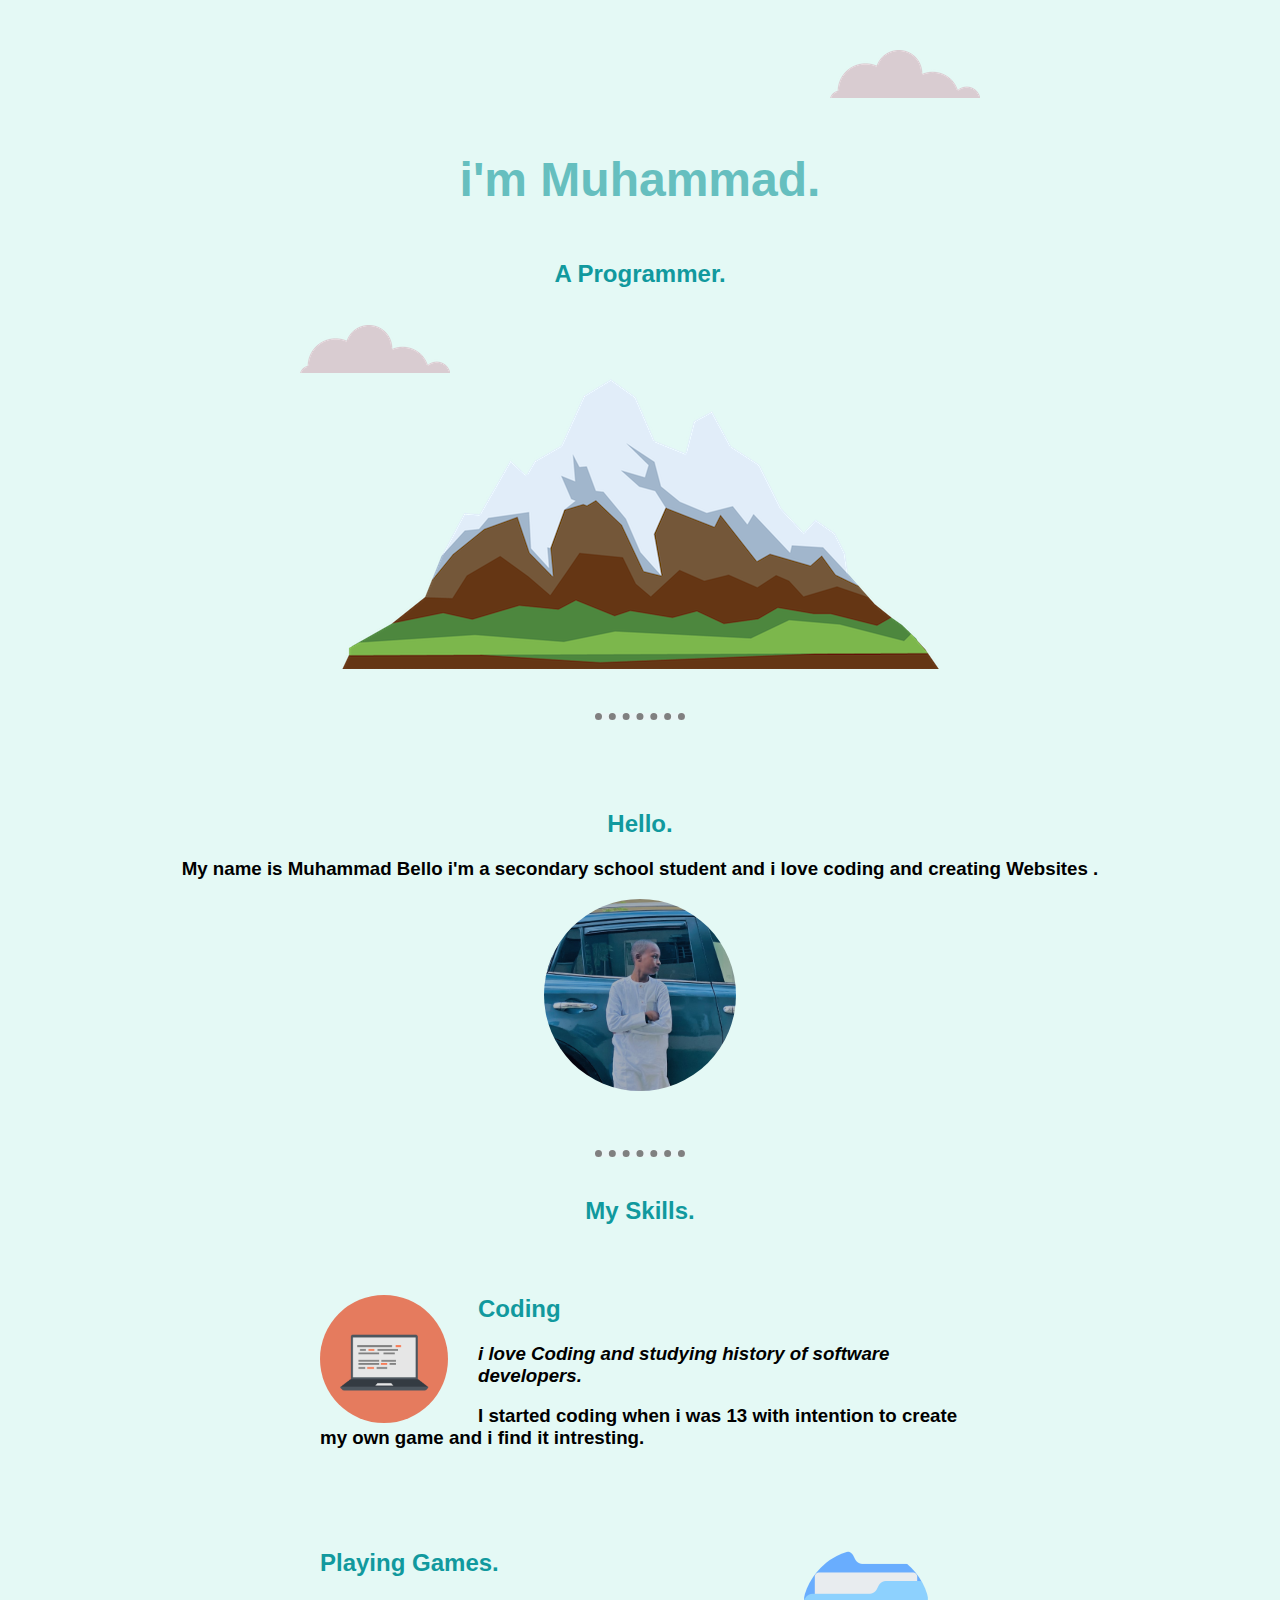
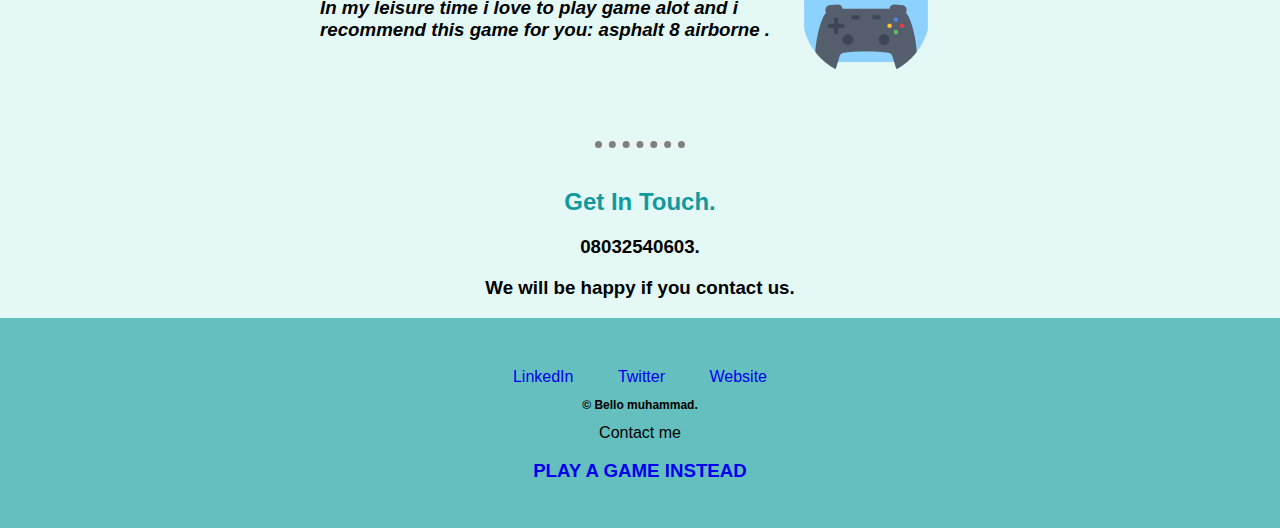
<file: index.html>
<!DOCTYPE html>
<html lang="en" dir="ltr">
  <head>
    <meta charset="utf-8">
    <title>Muhammad Bello</title>
    <link rel="stylesheet" href="Css\styles.css">
    <link rel="icon" href="logo.png">
  </head>
  <body>
    <div class="top-container">
      <img class="top-cloud" src="images/cloud.png" alt="cloud-img">
  <strong>  <h1 > i'm Muhammad.</h1></strong>

    <strong> <h2 ><p>A Programmer.</p></h2></strong>
<img class="bottom-cloud" src="images/cloud.png" alt="cloud-img">
<img src="images/mountain.png" alt="mountain-img">
    </div>
    <hr>
    <div class="middle-container">
      <div class="profile">
        <h2 >Hello.</h2>
    <strong><h3 >    <p>My name is Muhammad  Bello i'm a secondary school student and i love  coding and creating Websites .</p></strong></h3>

        <img class="circular" src="images/android-chrome-192x192.png" alt="My profile">

      </div>
      <hr>
      <div class="skills">
        <h2 >My Skills.</h2>
        <div class="skill-row">
          <img  class="computer" src="images/computer.png" alt="football">
      <strong>   <h2>Coding</h2></strong>
      <i><h3  >  <strong> <p>i love  Coding and studying history of software developers.</p></strong></i></h3>
  <strong><h3   >   <p>I started coding when i was 13 with intention to create my own game and i find it intresting.</p></strong></h3>
        </div>
        <div class="skill-row">
          <img  class="game" src="images/game-folder.png"size="32x32" alt="basketball">
      <strong>   <h2  > Playing Games.</h2></strong>
      <strong><i> <h3 ><p>In my leisure time i love to play game alot and i recommend this game for you: asphalt 8 airborne .</p></i></h3></strong>

        </div>
      </div>
      <hr>
      <div >
        <h2 >Get In Touch.</h2>
        <h3>08032540603.</h3>
      <h3>  <p>We will be happy if you contact us.</p></h3>

      </div>



    <div class="bottom-container">
      <a class="footer-link" href="https://www.linkedin.com/">LinkedIn</a>
      <a class="footer-link" href="https://twitter.com/">Twitter</a>
      <a class="footer-link" href="https://www.appbrewery.co/">Website</a>
  <strong class="copyright" style="color: black">   <p>© Bello muhammad.</p></strong>
  <a class=""contact-me" style="color: black" href="contact-me.html">Contact me</a>
  <h3 style="color: #C0C0C0"><a href="game.html">PLAY A GAME INSTEAD</a></h3>
    </body>
    </div>


</html>
</file>
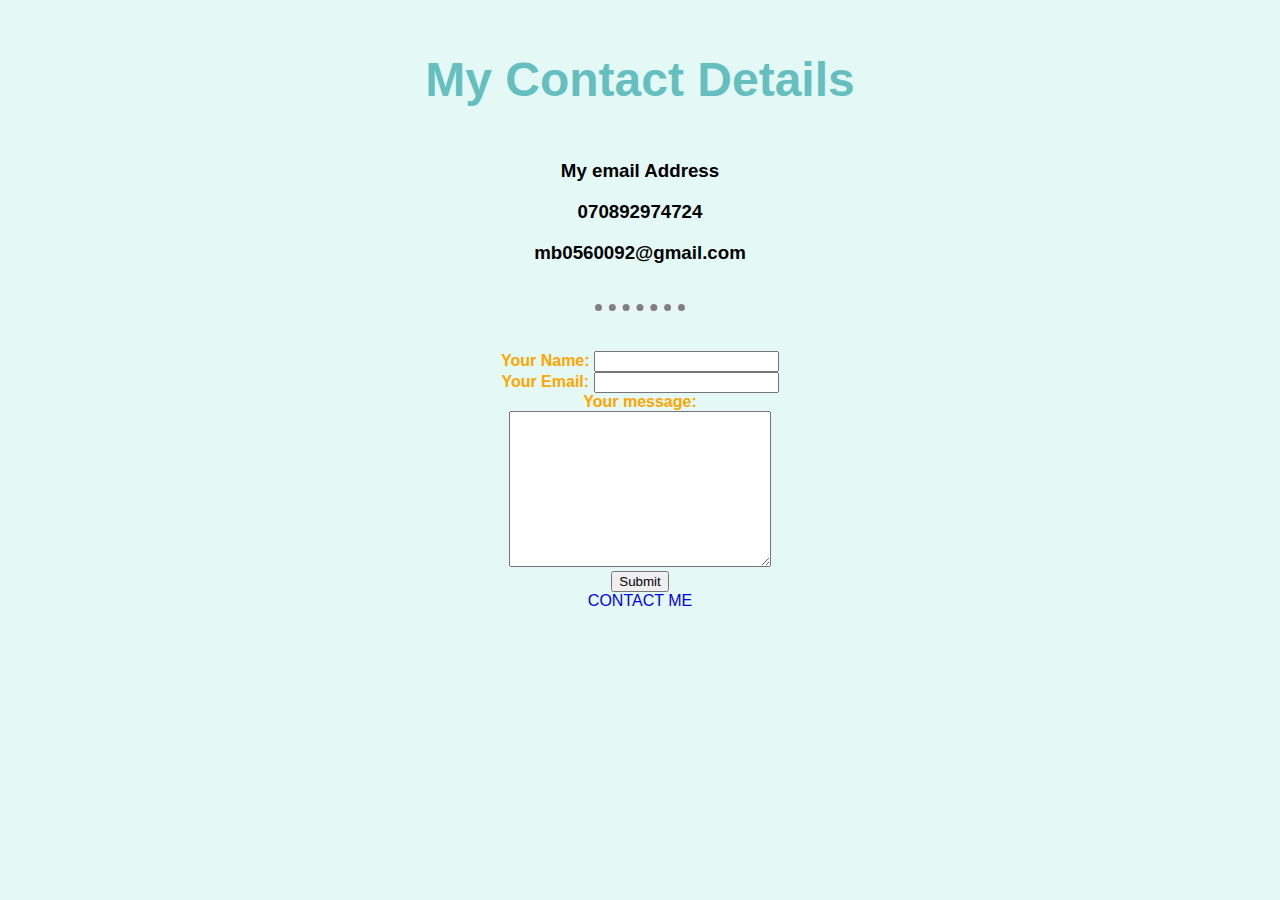
<file: contact-me.html>
<!DOCTYPE html>
<html lang="en" dir="ltr">
  <head>
    <meta charset="utf-8">
    <title>Muhammad Bello</title>
    <link rel="stylesheet" href="Css\styles.css">
    <link rel="icon" href="logo.png">
  </head>
  <body>
    <h1>My Contact Details</h1>
  <h3>  <p>My email Address</p>
    <p>070892974724</p>
    <p>mb0560092@gmail.com</p></h3>
    <hr>
    <form  action="mailto:mb056009@gmail.com" method="post"enctype="text/plain">
<strong>    <label class="orange">Your Name:</label>
    <input type="text" name="Your Name" value=""><br>
    <label class="orange"> Your Email:</label>
    <input type="Email:" name="Youremail" value=""><br>
    <label class="orange">Your message:</label><br>
    <textarea name="Your message" rows="10" cols="30"></textarea><br>
    <input type="submit" name="" ""></strong>
    </form>
      <a class="btn" href="mailto:mb056009@gmail.com">CONTACT ME</a>
    </body>

</html>
</file>
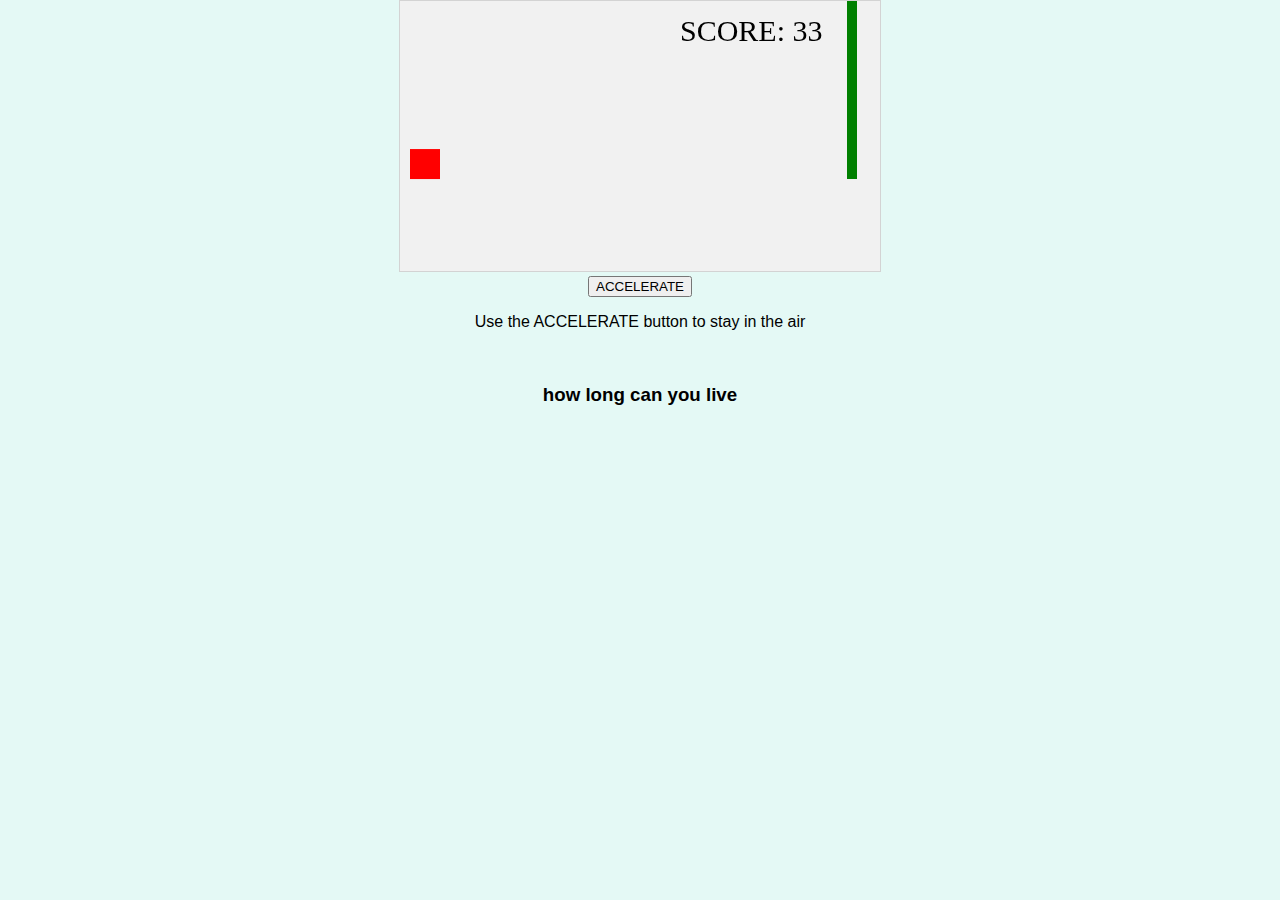
<file: game.html>
<!DOCTYPE html>
<html lang="en" dir="ltr">
  <head>
    <meta name="viewport" content="width=device-width, initial-scale=1.0"/>
<style>
canvas {
    border:1px solid #d3d3d3;
    background-color: #f1f1f1;
}

</style>
<link rel="stylesheet" href="Css\styles.css">
    <title>My game</title>
  </head>
  <body>

<body onload="startGame()">
<script>

var myGamePiece;
var myObstacles = [];
var myScore;

function startGame() {
    myGamePiece = new component(30, 30, "red", 10, 120);
    myGamePiece.gravity = 0.05;
    myScore = new component("30px", "Consolas", "black", 280, 40, "text");
    myGameArea.start();
}

var myGameArea = {
    canvas : document.createElement("canvas"),
    start : function() {
        this.canvas.width = 480;
        this.canvas.height = 270;
        this.context = this.canvas.getContext("2d");
        document.body.insertBefore(this.canvas, document.body.childNodes[0]);
        this.frameNo = 0;
        this.interval = setInterval(updateGameArea, 20);
        },
    clear : function() {
        this.context.clearRect(0, 0, this.canvas.width, this.canvas.height);
    }
}

function component(width, height, color, x, y, type) {
    this.type = type;
    this.score = 0;
    this.width = width;
    this.height = height;
    this.speedX = 0;
    this.speedY = 0;
    this.x = x;
    this.y = y;
    this.gravity = 0;
    this.gravitySpeed = 0;
    this.update = function() {
        ctx = myGameArea.context;
        if (this.type == "text") {
            ctx.font = this.width + " " + this.height;
            ctx.fillStyle = color;
            ctx.fillText(this.text, this.x, this.y);
        } else {
            ctx.fillStyle = color;
            ctx.fillRect(this.x, this.y, this.width, this.height);
        }
    }
    this.newPos = function() {
        this.gravitySpeed += this.gravity;
        this.x += this.speedX;
        this.y += this.speedY + this.gravitySpeed;
        this.hitBottom();
    }
    this.hitBottom = function() {
        var rockbottom = myGameArea.canvas.height - this.height;
        if (this.y > rockbottom) {
            this.y = rockbottom;
            this.gravitySpeed = 0.1;
        }

    }
    this.crashWith = function(otherobj) {
        var myleft = this.x;
        var myright = this.x + (this.width);
        var mytop = this.y;
        var mybottom = this.y + (this.height);
        var otherleft = otherobj.x;
        var otherright = otherobj.x + (otherobj.width);
        var othertop = otherobj.y;
        var otherbottom = otherobj.y + (otherobj.height);
        var crash = true;
        if ((mybottom < othertop) || (mytop > otherbottom) || (myright < otherleft) || (myleft > otherright)) {
            crash = false;
        }
        return crash;
    }
}

function updateGameArea() {
    var x, height, gap, minHeight, maxHeight, minGap, maxGap;
    for (i = 0; i < myObstacles.length; i += 1) {
        if (myGamePiece.crashWith(myObstacles[i])) {
            return;
        }
    }
    myGameArea.clear();
    myGameArea.frameNo += 1;
    if (myGameArea.frameNo == 1 || everyinterval(150)) {
        x = myGameArea.canvas.width;
        minHeight = 20;
        maxHeight = 200;
        height = Math.floor(Math.random()*(maxHeight-minHeight+1)+minHeight);
        minGap = 50;
        maxGap = 200;
        gap = Math.floor(Math.random()*(maxGap-minGap+1)+minGap);
        myObstacles.push(new component(10, height, "green", x, 0));
        myObstacles.push(new component(10, x - height - gap, "green", x, height + gap));
    }
    for (i = 0; i < myObstacles.length; i += 1) {
        myObstacles[i].x += -1;
        myObstacles[i].update();
    }
    myScore.text="SCORE: " + myGameArea.frameNo;
    myScore.update();
    myGamePiece.newPos();
    myGamePiece.update();
}

function everyinterval(n) {
    if ((myGameArea.frameNo / n) % 1 == 0) {return true;}
    return false;
}

function accelerate(n) {
    myGamePiece.gravity = n;
}
</script>
<br>
<button onmousedown="accelerate(-0.2)" onmouseup="accelerate(0.05)">ACCELERATE</button>
<p>Use the ACCELERATE button to stay in the air</p><br>
<h3>how long can you live</h3>
  </body>
</html>
</file>
